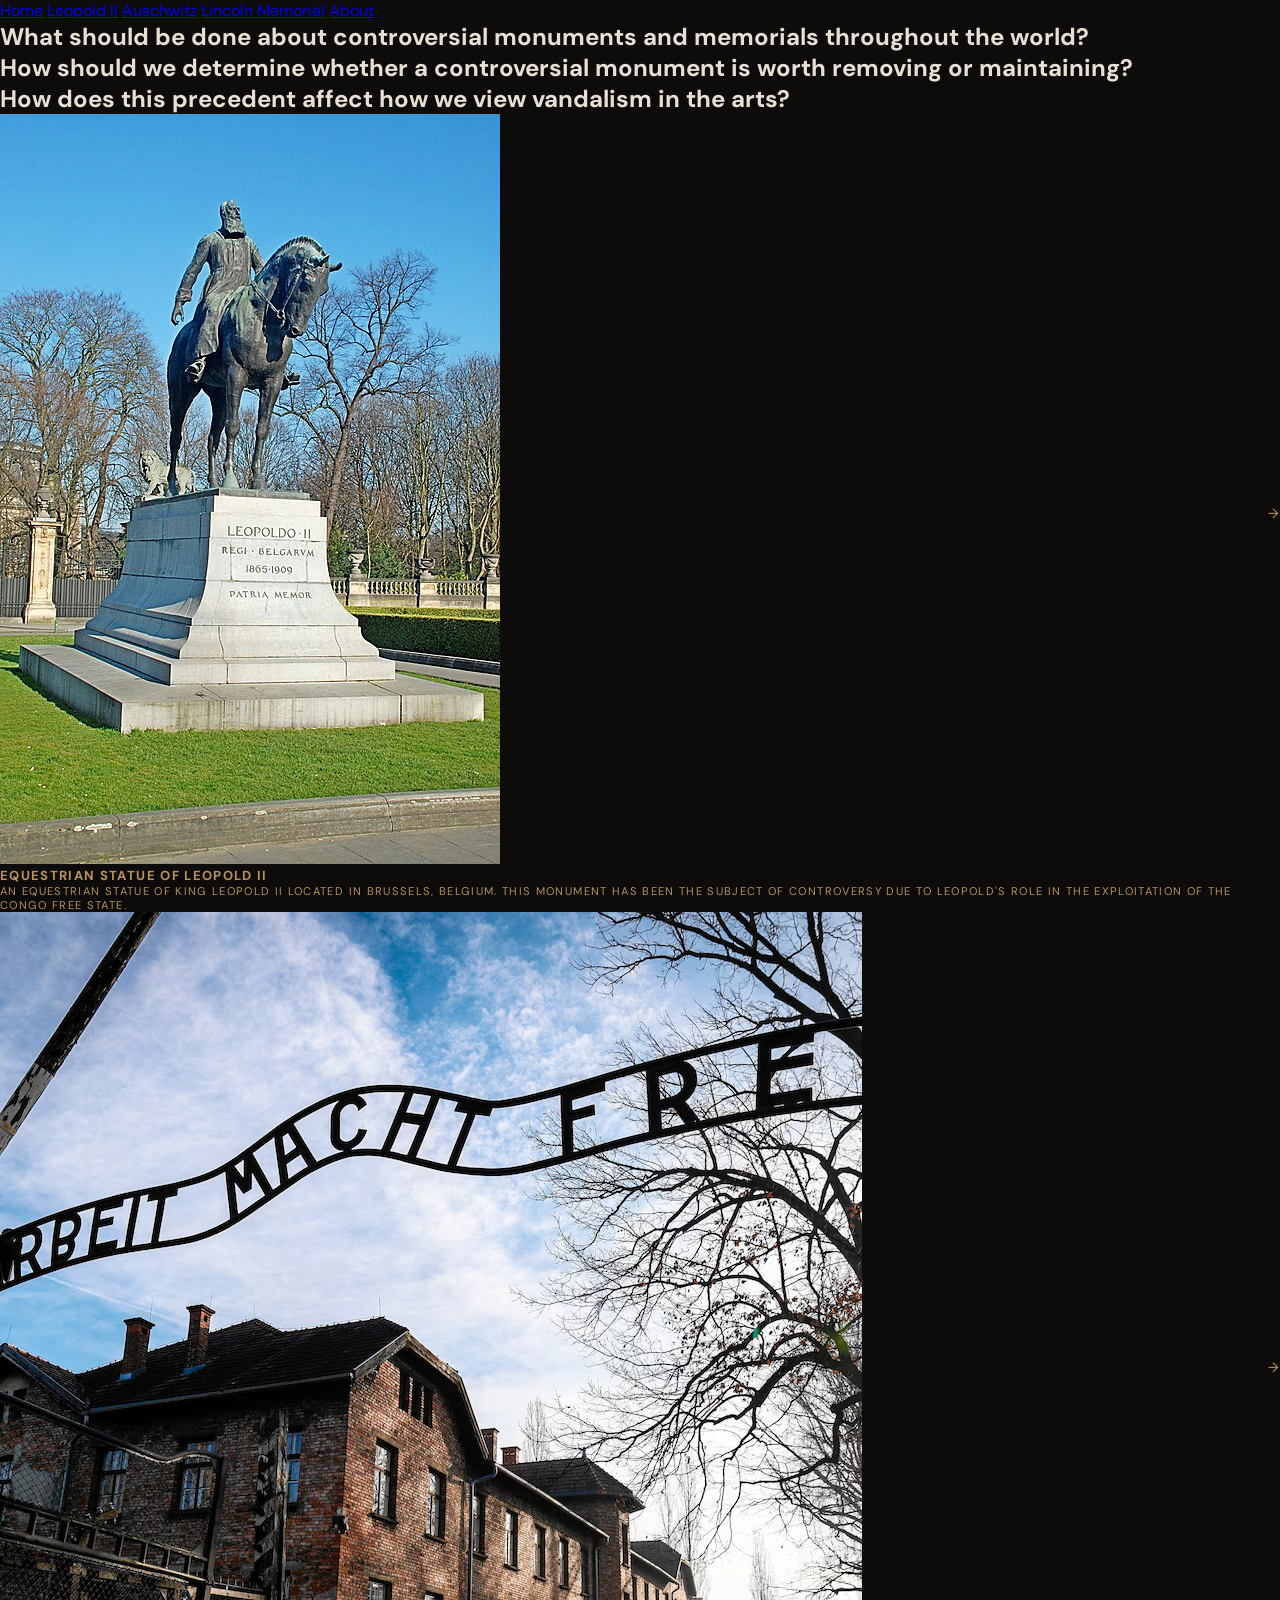
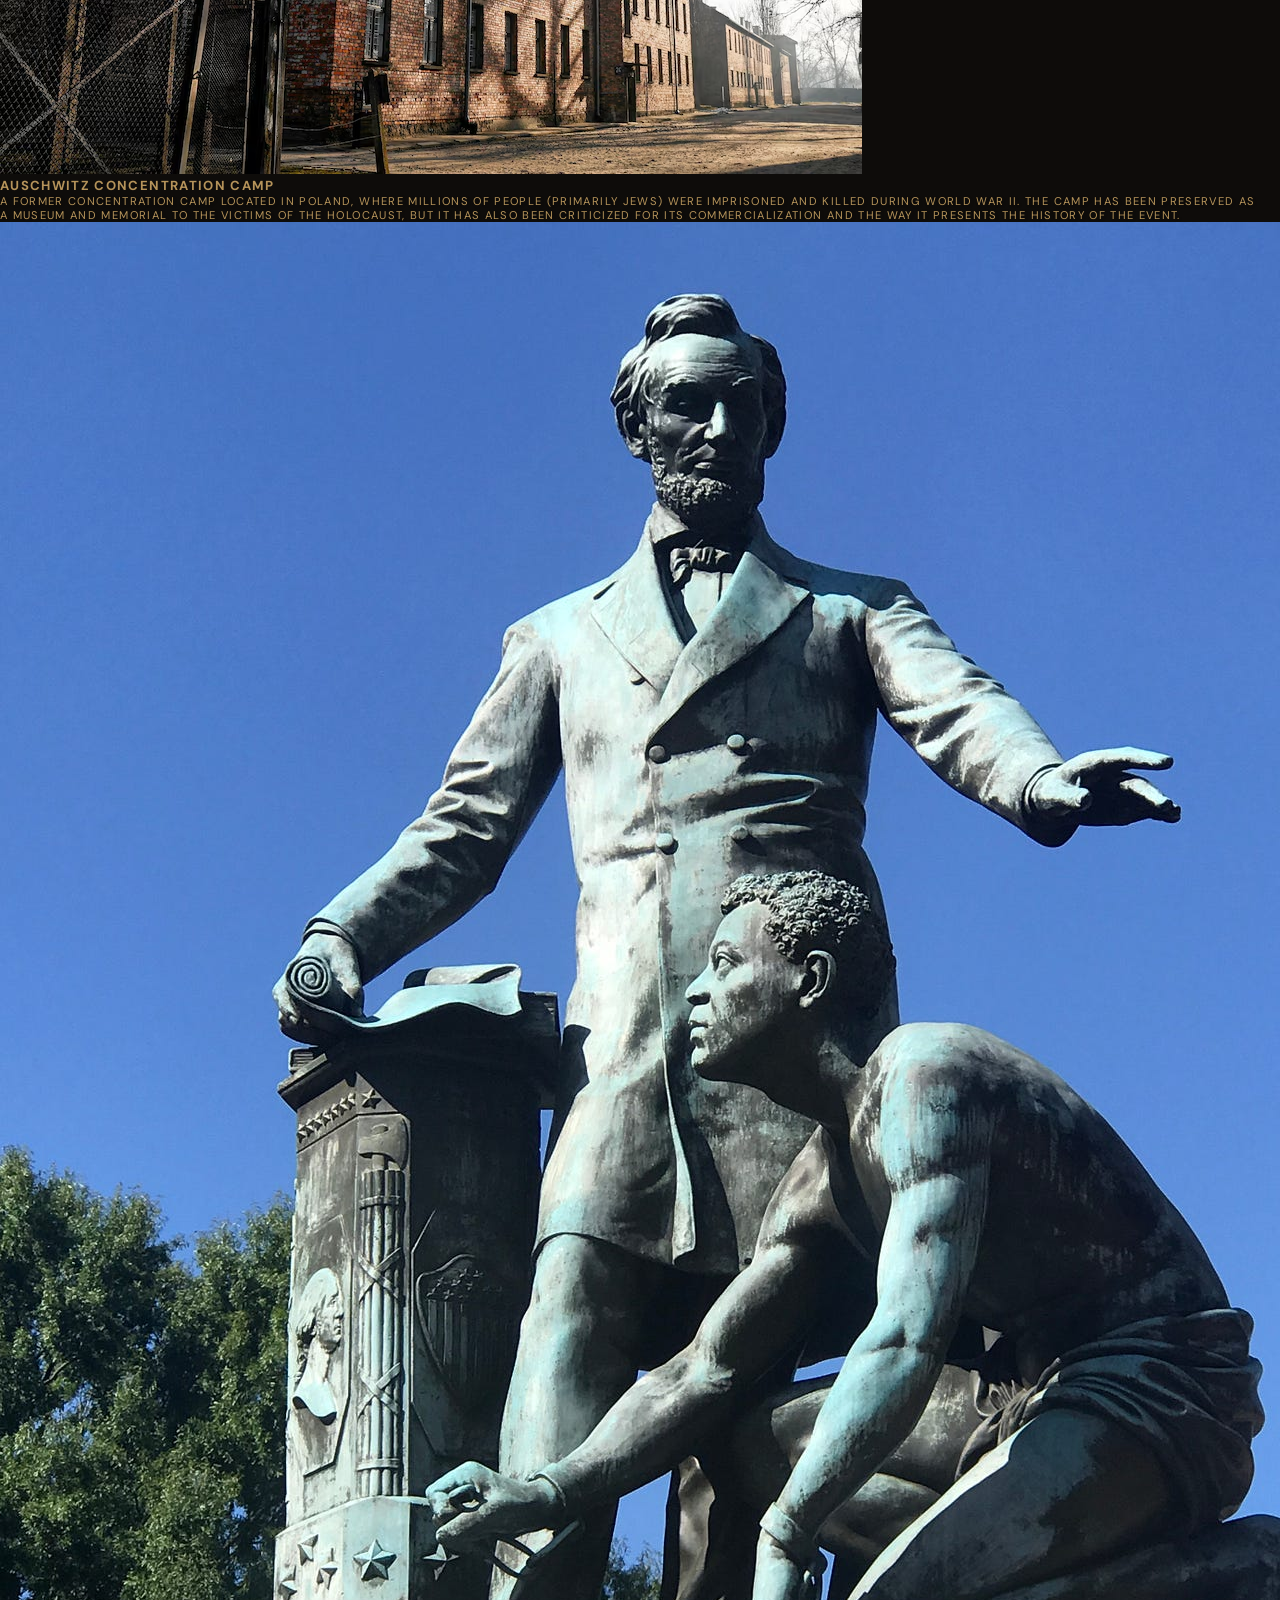
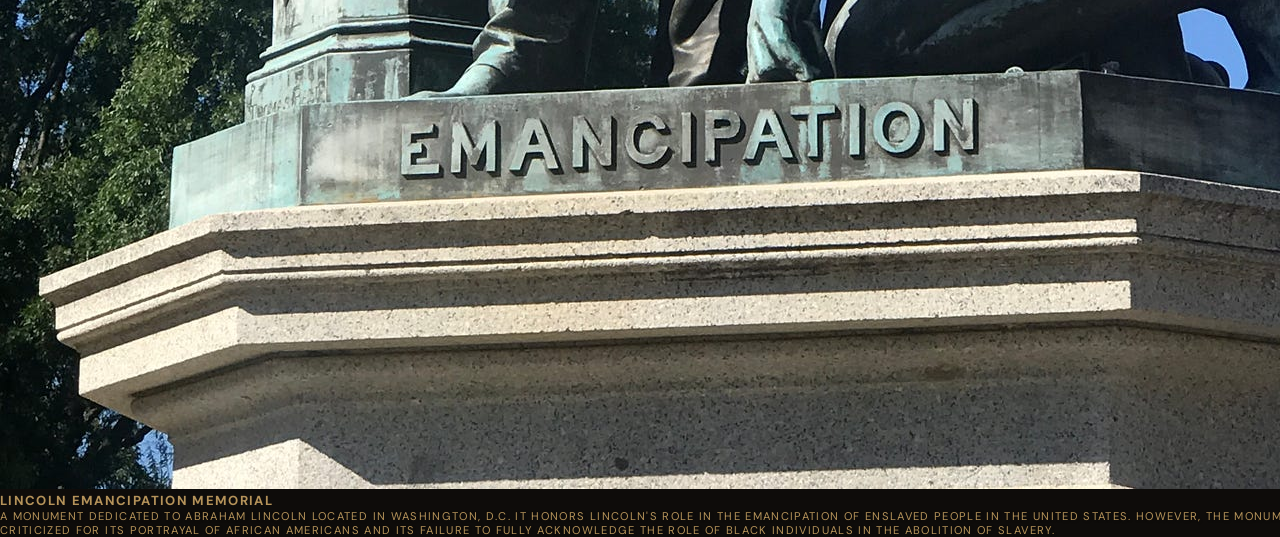
<file: main.html>
<!--Main page that shows leading question, 3 cards for each historical site, and header navigation bar!-->

<!DOCTYPE html>
<html lang="en">
<head>
    <meta charset="UTF-8">
    <meta name="viewport" content="width=device-width, initial-scale=1.0">
    <title>Website Title</title>
    <link rel="stylesheet" href="styles.css">
    <link rel="icon" href="favicon.png">
</head>

<body>
    <!-- navigation bar -->
    <header>
        <div class="headers">
            <a href="main.html">Home</a>
            <a href="leopold.html">Leopold II</a>
            <a href="auschwitz.html">Auschwitz</a>
            <a href="lincoln.html">Lincoln Memorial</a>
            <a href="about.html">About</a>
        </div>
    </header>

    <!-- div for leading question-->
    <div class="leading-question">
        <h2>What should be done about controversial monuments and memorials throughout the world?</h2>
        <h2>How should we determine whether a controversial monument is worth removing or maintaining?</h2>
        <h2>How does this precedent affect how we view vandalism in the arts? </h2>
    </div>

    <!-- div container for all 3 monument cards-->
     <div class="monument-cards">

        <!-- div for first monument-->
        <a href="leopold.html" class="card-link">

            <div class="monument-card">

                <img src="images/leopold.jpg" alt="Equestrian Statue of Leopold II" class="monument-image">

                <h3>Equestrian Statue of Leopold II</h3>

                <!-- museum placard -->
                <div class="placard">
                    <p style="text-shadow: 1px 1px 3px rgba(0, 0, 0, 0.25);">
                        An equestrian statue of King Leopold II located in Brussels, Belgium.
                        This monument has been the subject of controversy due to Leopold's role in the exploitation of the Congo Free State.
                    </p>
                </div>

            </div>
        </a>
        
         <!-- div for second monument-->
         <a href="auschwitz.html" class="card-link">

            <div class="monument-card">

                <img src="images/auschwitz.avif" alt="Auschwitz Concentration Camp" class="monument-image">

                <h3>Auschwitz Concentration Camp</h3>

                <!-- museum placard -->
                <div class="placard">
                    <p style="text-shadow: 1px 1px 3px rgba(0, 0, 0, 0.25);">
                        A former concentration camp located in Poland, where millions of people (primarily Jews) were imprisoned and killed during World War II.
                        The camp has been preserved as a museum and memorial to the victims of the Holocaust, but it has also been criticized for its commercialization and the way it presents the history of the event.
                    </p>
                </div>
            </div>
        </a>

         <!-- div for third monument-->
         <a href="lincoln.html" class="card-link">

            <div class="monument-card">

                <img src="images/lincoln.jpg" alt="Lincoln Memorial" class="monument-image">

                <h3>Lincoln Emancipation Memorial</h3>

                <!-- museum placard -->
                <div class="placard">
                    <p style="text-shadow: 1px 1px 3px rgba(0, 0, 0, 0.25);">
                        A monument dedicated to Abraham Lincoln located in Washington, D.C.
                        It honors Lincoln's role in the emancipation of enslaved people in the United States.
                        However, the monument has been criticized for its portrayal of African Americans and its failure to fully acknowledge the role of Black individuals in the abolition of slavery.
                    </p>
                </div>
            </div>
         </a>


     </div>


    <script src="features.js"></script>
 
</body>

</html>
</file>
<file: styles.css>
/*
    styles.css
    this file handles all the visual styling for the art crime website.
    it covers the nav, homepage layout, inner page layouts, vote widgets,
    and responsive behavior for smaller screens.
*/

@import url('https://fonts.googleapis.com/css2?family=Playfair+Display:ital,wght@0,400;0,700;1,400&family=Cormorant+Garamond:ital,wght@0,300;0,400;1,300&family=DM+Sans:wght@300;400;500&display=swap');

/* reset default browser spacing and sizing */
*, *::before, *::after {
    box-sizing: border-box;
    margin: 0;
    padding: 0;
}

/* base page styles */
body {
    font-family: 'DM Sans', sans-serif;
    background: #0e0c0a;
    color: #e8e0d4;
    min-height: 100vh;
}

/* nav bar, used on all pages */
nav {
    display: flex;
    justify-content: space-between;
    align-items: center;
    padding: 1.5rem 2.5rem;
    border-bottom: 0.5px solid rgba(232, 224, 212, 0.15);
    position: sticky;
    top: 0;
    background: rgba(14, 12, 10, 0.92);
    backdrop-filter: blur(8px);
    -webkit-backdrop-filter: blur(8px);
    z-index: 100;
}

/* the "art crime" logo text in the top left */
.nav-logo {
    font-family: 'Playfair Display', serif;
    font-size: 1rem;
    letter-spacing: 0.18em;
    text-transform: uppercase;
    color: #e8e0d4;
    text-decoration: none;
}

/* the list of page links on the right side of the nav */
.nav-links {
    display: flex;
    gap: 2rem;
    list-style: none;
}

.nav-links a {
    font-size: 0.75rem;
    letter-spacing: 0.12em;
    text-transform: uppercase;
    color: #a09585;
    text-decoration: none;
    transition: color 0.25s ease;
}

/* highlight link on hover or when it is the current page */
.nav-links a:hover,
.nav-links a.active {
    color: #e8e0d4;
}

/* homepage hero section with the main question */
.hero {
    padding: 5rem 2.5rem 4rem;
    max-width: 860px;
    animation: fadeUp 0.9s ease both;
}

/* small label above the main heading */
.hero-kicker {
    font-size: 0.7rem;
    letter-spacing: 0.22em;
    text-transform: uppercase;
    color: #b5935a;
    margin-bottom: 1.5rem;
    display: flex;
    align-items: center;
    gap: 0.75rem;
}

/* decorative line before the kicker text */
.hero-kicker::before {
    content: '';
    display: inline-block;
    width: 32px;
    height: 0.5px;
    background: #b5935a;
}

/* main headline on the homepage */
.hero-title {
    font-family: 'Playfair Display', serif;
    font-size: clamp(2.2rem, 5vw, 3.8rem);
    font-weight: 400;
    line-height: 1.15;
    color: #f0e8dc;
    margin: 0 0 2rem;
}

/* italicized word inside the headline */
.hero-title em {
    font-style: italic;
    color: #c9a86c;
}

/* the two guiding questions below the headline */
.hero-questions {
    border-left: 1.5px solid rgba(181, 147, 90, 0.4);
    padding-left: 1.5rem;
    display: flex;
    flex-direction: column;
    gap: 1rem;
}

.hero-question {
    font-family: 'Cormorant Garamond', serif;
    font-size: 1.15rem;
    font-weight: 300;
    font-style: italic;
    color: #c8bfb3;
    line-height: 1.5;
    margin: 0;
}

/* horizontal divider line with a dot in the middle */
.divider {
    display: flex;
    align-items: center;
    gap: 1.5rem;
    padding: 0 2.5rem;
    margin: 2rem 0 3rem;
    opacity: 0.3;
}

.divider::before,
.divider::after {
    content: '';
    flex: 1;
    height: 0.5px;
    background: #e8e0d4;
}

.divider-dot {
    width: 4px;
    height: 4px;
    background: #b5935a;
    border-radius: 50%;
}

/* "case studies" label above the cards */
.section-label {
    padding: 0 2.5rem;
    font-size: 0.68rem;
    letter-spacing: 0.2em;
    text-transform: uppercase;
    color: #6b6058;
    margin-bottom: 1.5rem;
    display: block;
}

/* three-column grid for the monument cards */
.cards {
    display: grid;
    grid-template-columns: repeat(3, 1fr);
    gap: 1px;
    background: rgba(232, 224, 212, 0.08);
    animation: fadeUp 0.9s 0.2s ease both;
}

/* individual monument card */
.card {
    background: #0e0c0a;
    cursor: pointer;
    overflow: hidden;
    position: relative;
    transition: background 0.3s;
    text-decoration: none;
    color: inherit;
    display: block;
}

.card:hover {
    background: #161310;
}

/* wrapper that keeps the image at a 4:3 ratio */
.card-img-wrap {
    width: 100%;
    aspect-ratio: 4 / 3;
    overflow: hidden;
    position: relative;
}

/* dark gradient overlay that fades in at the bottom of the image */
.card-img-wrap::after {
    content: '';
    position: absolute;
    inset: 0;
    background: linear-gradient(to bottom, transparent 40%, rgba(14, 12, 10, 0.7) 100%);
    transition: opacity 0.4s;
}

.card:hover .card-img-wrap::after {
    opacity: 0.5;
}

/* card photo */
.card-img {
    width: 100%;
    height: 100%;
    object-fit: cover;
    display: block;
    transition: transform 0.6s ease;
    filter: brightness(0.8) saturate(0.9);
}

/* subtle zoom on hover */
.card:hover .card-img {
    transform: scale(1.04);
}

/* text area below the card image */
.card-body {
    padding: 1.25rem 1.5rem 1.75rem;
    border-top: 0.5px solid rgba(232, 224, 212, 0.08);
}

/* city label above the card title */
.card-tag {
    font-size: 0.62rem;
    letter-spacing: 0.18em;
    text-transform: uppercase;
    color: #b5935a;
    margin-bottom: 0.6rem;
    display: block;
}

.card-title {
    font-family: 'Playfair Display', serif;
    font-size: 1.1rem;
    font-weight: 400;
    color: #f0e8dc;
    margin: 0 0 0.6rem;
    line-height: 1.3;
}

.card-desc {
    font-size: 0.8rem;
    color: #7a7068;
    line-height: 1.65;
    margin: 0 0 1rem;
}

/* "explore case" link at the bottom of each card */
.card-link {
    display: inline-flex;
    align-items: center;
    gap: 0.5rem;
    font-size: 0.7rem;
    letter-spacing: 0.12em;
    text-transform: uppercase;
    color: #b5935a;
    text-decoration: none;
    transition: gap 0.2s;
}

.card-link:hover {
    gap: 0.75rem;
}

/* arrow that appears after the link text */
.card-link::after {
    content: '→';
    font-size: 0.85rem;
}

/* site footer on the homepage */
.footer {
    padding: 2.5rem;
    border-top: 0.5px solid rgba(232, 224, 212, 0.1);
    margin-top: 4rem;
    display: flex;
    justify-content: space-between;
    align-items: center;
}

.footer-copy {
    font-size: 0.7rem;
    color: #4a4440;
    letter-spacing: 0.08em;
}

.footer-name {
    font-family: 'Playfair Display', serif;
    font-size: 0.85rem;
    color: #6b6058;
    font-style: italic;
}

/* large banner image at the top of each inner page */
.page-hero {
    position: relative;
    width: 100%;
    height: 480px;
    overflow: hidden;
}

.page-hero img {
    width: 100%;
    height: 100%;
    object-fit: cover;
    filter: brightness(0.45) saturate(0.8);
}

/* gradient that fades the image into the dark background below */
.page-hero-overlay {
    position: absolute;
    inset: 0;
    background: linear-gradient(to top, #0e0c0a 0%, transparent 60%);
}

/* title and location text sitting over the hero image */
.page-hero-content {
    position: absolute;
    bottom: 3rem;
    left: 2.5rem;
    right: 2.5rem;
    animation: fadeUp 0.9s ease both;
}

/* small location label above the page title */
.page-kicker {
    font-size: 0.68rem;
    letter-spacing: 0.22em;
    text-transform: uppercase;
    color: #b5935a;
    margin-bottom: 0.75rem;
    display: flex;
    align-items: center;
    gap: 0.75rem;
}

.page-kicker::before {
    content: '';
    display: inline-block;
    width: 32px;
    height: 0.5px;
    background: #b5935a;
}

.page-title {
    font-family: 'Playfair Display', serif;
    font-size: clamp(1.8rem, 4vw, 3rem);
    font-weight: 400;
    color: #f0e8dc;
    line-height: 1.2;
}

/* main content area on inner pages */
.content-wrap {
    max-width: 780px;
    margin: 0 auto;
    padding: 4rem 2.5rem 6rem;
    animation: fadeUp 0.9s 0.15s ease both;
    opacity: 0;
    animation-fill-mode: forwards;
}

/* each block of content, like "about" or "historical context" */
.content-section {
    margin-bottom: 3.5rem;
}

/* gold heading with a line extending to the right */
.section-heading {
    font-size: 0.68rem;
    letter-spacing: 0.2em;
    text-transform: uppercase;
    color: #b5935a;
    margin-bottom: 1.25rem;
    display: flex;
    align-items: center;
    gap: 1rem;
}

.section-heading::after {
    content: '';
    flex: 1;
    height: 0.5px;
    background: rgba(181, 147, 90, 0.25);
}

.content-section p {
    font-size: 0.95rem;
    line-height: 1.85;
    color: #c0b8ae;
    margin-bottom: 1rem;
}

.content-section p:last-child {
    margin-bottom: 0;
}

/* indented block quote used on the lincoln page */
.pullquote {
    border-left: 2px solid rgba(181, 147, 90, 0.5);
    padding: 0.5rem 1.5rem;
    margin: 1.5rem 0;
}

.pullquote p {
    font-family: 'Cormorant Garamond', serif;
    font-size: 1.05rem;
    font-style: italic;
    color: #c9a86c !important;
    line-height: 1.7;
}

/* list of bullet points used for the for/against sections */
.arg-list {
    list-style: none;
    display: flex;
    flex-direction: column;
    gap: 1rem;
}

.arg-list li {
    padding: 1rem 1.25rem;
    border-left: 2px solid rgba(181, 147, 90, 0.35);
    background: rgba(181, 147, 90, 0.04);
    font-size: 0.9rem;
    line-height: 1.75;
    color: #b8aea3;
}

/* red tint for removal arguments */
.arg-list.removal li {
    border-left-color: rgba(180, 80, 80, 0.5);
    background: rgba(180, 80, 80, 0.04);
}

/* green tint for keeping arguments */
.arg-list.restoration li {
    border-left-color: rgba(90, 150, 120, 0.5);
    background: rgba(90, 150, 120, 0.04);
}

/* bordered box used for the "our perspective" section */
.perspective-block {
    border: 0.5px solid rgba(181, 147, 90, 0.2);
    padding: 2rem;
    position: relative;
}

/* large decorative quotation mark in the background */
.perspective-block::before {
    content: '\201C';
    font-family: 'Playfair Display', serif;
    font-size: 5rem;
    color: rgba(181, 147, 90, 0.15);
    position: absolute;
    top: -1rem;
    left: 1.25rem;
    line-height: 1;
}

.perspective-block p {
    font-family: 'Cormorant Garamond', serif;
    font-size: 1.1rem;
    font-weight: 300;
    font-style: italic;
    color: #d4cab8;
    line-height: 1.8;
    margin-bottom: 1rem;
}

.perspective-block p:last-child {
    margin-bottom: 0;
}

/* thinner divider used between sections on inner pages */
.inner-divider {
    display: flex;
    align-items: center;
    gap: 1.5rem;
    margin: 3rem 0;
    opacity: 0.25;
}

.inner-divider::before,
.inner-divider::after {
    content: '';
    flex: 1;
    height: 0.5px;
    background: #e8e0d4;
}

.inner-divider-dot {
    width: 4px;
    height: 4px;
    background: #b5935a;
    border-radius: 50%;
    opacity: 4;
}

/* footer on inner pages */
footer {
    padding: 2.5rem;
    border-top: 0.5px solid rgba(232, 224, 212, 0.1);
    display: flex;
    justify-content: space-between;
    align-items: center;
}

/* fade and rise animation used on most page elements */
@keyframes fadeUp {
    from { opacity: 0; transform: translateY(20px); }
    to   { opacity: 1; transform: translateY(0); }
}

/* responsive styles for screens smaller than 768px */
@media (max-width: 768px) {
    nav {
        padding: 1rem 1.25rem;
    }

    .nav-links {
        gap: 1.25rem;
    }

    /* stack cards vertically on mobile */
    .cards {
        grid-template-columns: 1fr;
    }

    .hero {
        padding: 3rem 1.25rem 2.5rem;
    }

    .section-label,
    .divider {
        padding: 0 1.25rem;
    }

    .footer {
        flex-direction: column;
        gap: 0.5rem;
        text-align: center;
        padding: 2rem 1.25rem;
    }

    .page-hero {
        height: 340px;
    }

    .page-hero-content {
        left: 1.25rem;
        right: 1.25rem;
        bottom: 2rem;
    }

    .content-wrap {
        padding: 2.5rem 1.25rem 4rem;
    }

    footer {
        flex-direction: column;
        gap: 0.5rem;
        text-align: center;
        padding: 2rem 1.25rem;
    }
}

/* vote widget shown at the bottom of each inner page */
.vote-widget {
    margin-top: 3.5rem;
    border: 0.5px solid rgba(181, 147, 90, 0.2);
    padding: 2rem;
}

.vote-heading {
    font-size: 0.68rem;
    letter-spacing: 0.2em;
    text-transform: uppercase;
    color: #b5935a;
    margin-bottom: 0.5rem;
    display: flex;
    align-items: center;
    gap: 1rem;
}

.vote-heading::after {
    content: '';
    flex: 1;
    height: 0.5px;
    background: rgba(181, 147, 90, 0.25);
}

.vote-subtext {
    font-size: 0.82rem;
    color: #7a7068;
    margin-bottom: 1.75rem;
    line-height: 1.5;
}

/* row of take down / keep up buttons */
.vote-buttons {
    display: flex;
    gap: 1rem;
    margin-bottom: 1.5rem;
}

.vote-btn {
    flex: 1;
    padding: 0.85rem 1rem;
    border: 0.5px solid rgba(232, 224, 212, 0.15);
    background: transparent;
    font-family: 'DM Sans', sans-serif;
    font-size: 0.72rem;
    letter-spacing: 0.12em;
    text-transform: uppercase;
    cursor: pointer;
    transition: all 0.25s ease;
    display: flex;
    align-items: center;
    justify-content: center;
    gap: 0.6rem;
}

/* red styling for the take down button */
.vote-btn-remove {
    color: #c47a7a;
    border-color: rgba(180, 80, 80, 0.3);
}

.vote-btn-remove:hover:not(:disabled) {
    background: rgba(180, 80, 80, 0.1);
    border-color: rgba(180, 80, 80, 0.6);
    color: #e89a9a;
}

/* green styling for the keep up button */
.vote-btn-keep {
    color: #7ab89a;
    border-color: rgba(90, 150, 120, 0.3);
}

.vote-btn-keep:hover:not(:disabled) {
    background: rgba(90, 150, 120, 0.1);
    border-color: rgba(90, 150, 120, 0.6);
    color: #9ad4b8;
}

/* grayed out after a vote is cast */
.vote-btn:disabled {
    cursor: not-allowed;
    opacity: 0.5;
}

/* the selected button stays full opacity and gets a thicker border */
.vote-btn.voted {
    opacity: 1 !important;
    border-width: 1.5px;
}

.vote-btn-remove.voted {
    background: rgba(180, 80, 80, 0.12);
    border-color: rgba(180, 80, 80, 0.7);
    color: #e89a9a;
}

.vote-btn-keep.voted {
    background: rgba(90, 150, 120, 0.12);
    border-color: rgba(90, 150, 120, 0.7);
    color: #9ad4b8;
}

/* bar chart showing vote percentages */
.vote-results {
    display: flex;
    flex-direction: column;
    gap: 0.6rem;
}

.vote-result-row {
    display: flex;
    align-items: center;
    gap: 0.75rem;
}

.vote-result-label {
    font-size: 0.65rem;
    letter-spacing: 0.1em;
    text-transform: uppercase;
    color: #6b6058;
    width: 80px;
    flex-shrink: 0;
}

/* track behind the bar */
.vote-result-bar-wrap {
    flex: 1;
    height: 3px;
    background: rgba(232, 224, 212, 0.08);
    overflow: hidden;
}

/* the filled portion of the bar, width is set by js */
.vote-result-bar {
    height: 100%;
    width: 0%;
    transition: width 0.6s ease;
}

.vote-result-bar.bar-remove {
    background: rgba(180, 80, 80, 0.6);
}

.vote-result-bar.bar-keep {
    background: rgba(90, 150, 120, 0.6);
}

/* number shown to the right of the bar */
.vote-result-count {
    font-size: 0.75rem;
    color: #a09585;
    width: 28px;
    text-align: right;
    flex-shrink: 0;
}

/* confirmation message shown after a vote is cast */
.vote-thanks {
    display: none;
    font-size: 0.75rem;
    color: #b5935a;
    letter-spacing: 0.08em;
    margin-top: 1rem;
    font-style: italic;
}

/* mini vote buttons shown on each homepage card */
.card-vote {
    display: flex;
    gap: 0.5rem;
    margin-top: 0.75rem;
    padding-top: 0.75rem;
    border-top: 0.5px solid rgba(232, 224, 212, 0.08);
}

.card-vote-btn {
    flex: 1;
    padding: 0.5rem 0.25rem;
    border: 0.5px solid rgba(232, 224, 212, 0.12);
    background: transparent;
    font-family: 'DM Sans', sans-serif;
    font-size: 0.6rem;
    letter-spacing: 0.1em;
    text-transform: uppercase;
    cursor: pointer;
    transition: all 0.2s ease;
    display: flex;
    flex-direction: column;
    align-items: center;
    gap: 0.25rem;
}

.card-vote-btn-remove {
    color: #c47a7a;
    border-color: rgba(180, 80, 80, 0.25);
}

.card-vote-btn-remove:hover:not(:disabled) {
    background: rgba(180, 80, 80, 0.08);
    border-color: rgba(180, 80, 80, 0.5);
}

.card-vote-btn-keep {
    color: #7ab89a;
    border-color: rgba(90, 150, 120, 0.25);
}

.card-vote-btn-keep:hover:not(:disabled) {
    background: rgba(90, 150, 120, 0.08);
    border-color: rgba(90, 150, 120, 0.5);
}

.card-vote-btn:disabled {
    cursor: not-allowed;
    opacity: 0.5;
}

.card-vote-btn.voted {
    opacity: 1 !important;
}

.card-vote-btn-remove.voted {
    background: rgba(180, 80, 80, 0.1);
    border-color: rgba(180, 80, 80, 0.6);
}

.card-vote-btn-keep.voted {
    background: rgba(90, 150, 120, 0.1);
    border-color: rgba(90, 150, 120, 0.6);
}

/* vote count number shown above the button label */
.card-vote-count {
    font-size: 0.8rem;
    font-weight: 500;
    color: #e8e0d4;
    line-height: 1;
}
/* sources section - shared across all case study pages */
.sources-section {
    max-width: 780px;
    margin: 0 auto;
    padding: 0 2.5rem 6rem;
}

.sources-toggle {
    width: 100%;
    background: transparent;
    border: 0.5px solid rgba(181, 147, 90, 0.2);
    color: #b5935a;
    font-family: 'DM Sans', sans-serif;
    font-size: 0.68rem;
    letter-spacing: 0.2em;
    text-transform: uppercase;
    padding: 1.25rem 1.75rem;
    cursor: pointer;
    display: flex;
    justify-content: space-between;
    align-items: center;
    transition: background 0.25s, border-color 0.25s;
}

.sources-toggle:hover {
    background: rgba(181, 147, 90, 0.04);
    border-color: rgba(181, 147, 90, 0.4);
}

.sources-toggle[aria-expanded="true"] {
    border-bottom-color: transparent;
}

.sources-chevron {
    font-size: 0.7rem;
    transition: transform 0.3s ease;
    color: rgba(181, 147, 90, 0.6);
}

.sources-toggle[aria-expanded="true"] .sources-chevron {
    transform: rotate(180deg);
}

.sources-panel {
    border: 0.5px solid rgba(181, 147, 90, 0.2);
    border-top: none;
    background: rgba(181, 147, 90, 0.02);
    overflow: hidden;
    max-height: 0;
    transition: max-height 0.4s ease, padding 0.3s ease;
    padding: 0 1.75rem;
}

.sources-panel.open {
    max-height: 600px;
    padding: 1.5rem 1.75rem;
}

.sources-list {
    list-style: none;
    display: flex;
    flex-direction: column;
    gap: 0.85rem;
}

.sources-list li {
    display: flex;
    gap: 0.75rem;
    align-items: baseline;
}

.sources-list li::before {
    content: counter(source-counter);
    counter-increment: source-counter;
    font-size: 0.6rem;
    color: rgba(181, 147, 90, 0.5);
    font-variant-numeric: tabular-nums;
    min-width: 1.2rem;
    flex-shrink: 0;
}

.sources-list {
    counter-reset: source-counter;
}

.sources-list a {
    font-size: 0.82rem;
    color: #a09585;
    text-decoration: none;
    line-height: 1.55;
    transition: color 0.2s;
}

.sources-list a:hover {
    color: #c9a86c;
    text-decoration: underline;
    text-underline-offset: 3px;
}

.source-title {
    color: #c0b8ae;
    font-style: italic;
}

@media (max-width: 768px) {
    .sources-section {
        padding: 0 1.25rem 4rem;
    }
}

/* intro-page specific styles */
.intro-hero {
    padding: 6rem 2.5rem 4rem;
    max-width: 860px;
    animation: fadeUp 0.9s ease both;
    border-bottom: 0.5px solid rgba(232, 224, 212, 0.08);
    margin-bottom: 0;
}

.intro-body {
    max-width: 780px;
    margin: 0 auto;
    padding: 4rem 2.5rem 6rem;
    animation: fadeUp 0.9s 0.15s ease both;
    opacity: 0;
    animation-fill-mode: forwards;
}

/* table of contents sidebar-style links */
.toc {
    border: 0.5px solid rgba(181, 147, 90, 0.2);
    padding: 1.75rem 2rem;
    margin-bottom: 3.5rem;
    background: rgba(181, 147, 90, 0.03);
}

.toc-label {
    font-size: 0.62rem;
    letter-spacing: 0.22em;
    text-transform: uppercase;
    color: #b5935a;
    margin-bottom: 1rem;
    display: block;
}

.toc-list {
    list-style: none;
    display: flex;
    flex-direction: column;
    gap: 0.6rem;
}

.toc-list li {
    display: flex;
    align-items: baseline;
    gap: 0.75rem;
}

.toc-list li::before {
    content: '—';
    color: rgba(181, 147, 90, 0.4);
    font-size: 0.7rem;
    flex-shrink: 0;
}

.toc-list a {
    font-size: 0.8rem;
    color: #a09585;
    text-decoration: none;
    letter-spacing: 0.04em;
    transition: color 0.2s;
}

.toc-list a:hover {
    color: #c9a86c;
}

/* smooth scrolling */
html {
    scroll-behavior: smooth;
}

/* offset for fixed headers or just breathing room */
h2[id], h3[id], section[id], div[id] {
    scroll-margin-top: 2rem; /* increase this if you have a sticky nav */
}

/* definition blocks for terminology section */
.definition-block {
    margin-bottom: 2rem;
    padding-left: 1.5rem;
    border-left: 1.5px solid rgba(181, 147, 90, 0.3);
}

.definition-term {
    font-family: 'Playfair Display', serif;
    font-size: 1.05rem;
    color: #f0e8dc;
    margin-bottom: 0.4rem;
    font-style: italic;
}

.definition-body {
    font-size: 0.9rem;
    color: #a09585;
    line-height: 1.75;
}

/* "next: case studies" call to action at the bottom */
.intro-cta {
    margin-top: 4rem;
    padding-top: 3rem;
    border-top: 0.5px solid rgba(232, 224, 212, 0.08);
    display: flex;
    flex-direction: column;
    gap: 0.75rem;
}

.intro-cta-label {
    font-size: 0.62rem;
    letter-spacing: 0.22em;
    text-transform: uppercase;
    color: #6b6058;
}

.intro-cta-links {
    display: flex;
    gap: 2rem;
    flex-wrap: wrap;
}

.intro-cta-link {
    display: inline-flex;
    align-items: center;
    gap: 0.5rem;
    font-size: 0.75rem;
    letter-spacing: 0.1em;
    text-transform: uppercase;
    color: #b5935a;
    text-decoration: none;
    transition: gap 0.2s;
}

.intro-cta-link::after {
    content: '→';
    font-size: 0.85rem;
}

.intro-cta-link:hover {
    gap: 0.75rem;
}

@media (max-width: 768px) {
    .intro-hero {
        padding: 3.5rem 1.25rem 3rem;
    }
    .intro-body {
        padding: 2.5rem 1.25rem 4rem;
    }
    .intro-cta-links {
        flex-direction: column;
        gap: 1rem;
    }
}

/* conclusion section styles */
.conclusion {
    max-width: 1100px;
    margin: 0 auto;
    padding: 0 2.5rem 6rem;
    animation: fadeUp 0.9s 0.3s ease both;
    opacity: 0;
    animation-fill-mode: forwards;
}

.conclusion-heading {
    font-size: 0.68rem;
    letter-spacing: 0.2em;
    text-transform: uppercase;
    color: #b5935a;
    margin-bottom: 2rem;
    display: flex;
    align-items: center;
    gap: 1rem;
}

.conclusion-heading::after {
    content: '';
    flex: 1;
    height: 0.5px;
    background: rgba(181, 147, 90, 0.25);
}

.conclusion-body {
    border: 0.5px solid rgba(181, 147, 90, 0.2);
    padding: 2.5rem;
    position: relative;
    background: rgba(181, 147, 90, 0.02);
}

/* large decorative quotation mark */
.conclusion-body::before {
    content: '\201C';
    font-family: 'Playfair Display', serif;
    font-size: 5rem;
    color: rgba(181, 147, 90, 0.12);
    position: absolute;
    top: -1rem;
    left: 1.5rem;
    line-height: 1;
}

.conclusion-body p {
    font-family: 'Cormorant Garamond', serif;
    font-size: 1.1rem;
    font-weight: 300;
    font-style: italic;
    color: #d4cab8;
    line-height: 1.85;
    margin-bottom: 1.5rem;
}

.conclusion-body p:last-child {
    margin-bottom: 0;
}

/* divider above the conclusion */
.conclusion-divider {
    max-width: 780px;
    margin: 4rem auto 3rem;
    padding: 0 2.5rem;
}

.conclusion-divider .divider {
    padding: 0;
    margin: 0;
}

@media (max-width: 768px) {
    .conclusion {
        padding: 0 1.25rem 4rem;
    }
    .conclusion-divider {
        padding: 0 1.25rem;
        margin: 3rem auto 2rem;
    }
    .conclusion-body {
        padding: 1.75rem;
    }
}
.quote-link {
    text-decoration: none;
    color: inherit;
    display: block;
}
</file>
